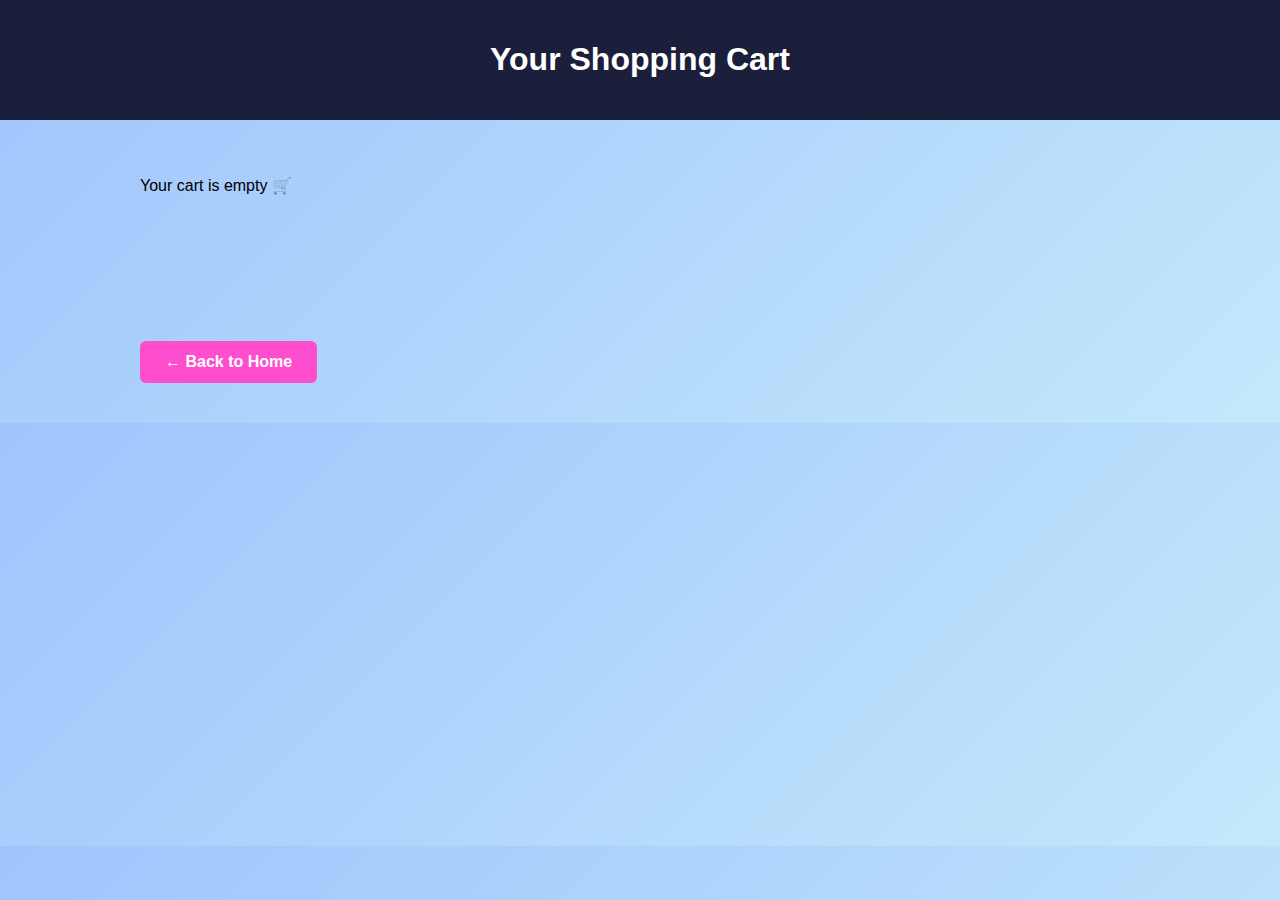
<file: cart.html>
<!DOCTYPE html>
<html lang="en">
<head>
  <meta charset="UTF-8" />
  <meta name="viewport" content="width=device-width, initial-scale=1.0" />
  <title>Your Cart | Moad Store</title>
  <style>
    body{margin:0;font-family:Arial;background:linear-gradient(135deg,#a1c4fd,#c2e9fb)}
    header{background:#1b1f3b;color:#fff;padding:20px;text-align:center}
    .container{max-width:1000px;margin:auto;padding:40px}
    .item{background:#fff;border-radius:10px;padding:20px;margin-bottom:15px;display:flex;justify-content:space-between;align-items:center}
    .total{font-size:22px;font-weight:bold;margin-top:20px}
    a.button{display:inline-block;margin-top:30px;padding:12px 25px;background:#ff4ecd;color:#fff;text-decoration:none;border-radius:6px;font-weight:bold}
  </style>
</head>

<body>

<header>
  <h1>Your Shopping Cart</h1>
</header>

<div class="container" id="cartItems"></div>

<div class="container">
  <div class="total" id="total"></div>
  <a href="style.html" class="button">← Back to Home</a>
</div>

<script>
  const cart = JSON.parse(localStorage.getItem('cart')) || [];
  const box = document.getElementById('cartItems');
  const totalBox = document.getElementById('total');
  let sum = 0;

  if (cart.length === 0) {
    box.innerHTML = "<p>Your cart is empty 🛒</p>";
    totalBox.innerText = "";
  } else {
    cart.forEach(p => {
      const price = Number(p.price) || 0;
      sum += price;

      box.innerHTML += `
        <div class="item">
          <span>${p.name}</span>
          <strong>$${price.toFixed(2)}</strong>
        </div>
      `;
    });

    totalBox.innerText = 'Total: $' + sum.toFixed(2);
  }
</script>

</body>
</html>
</file>
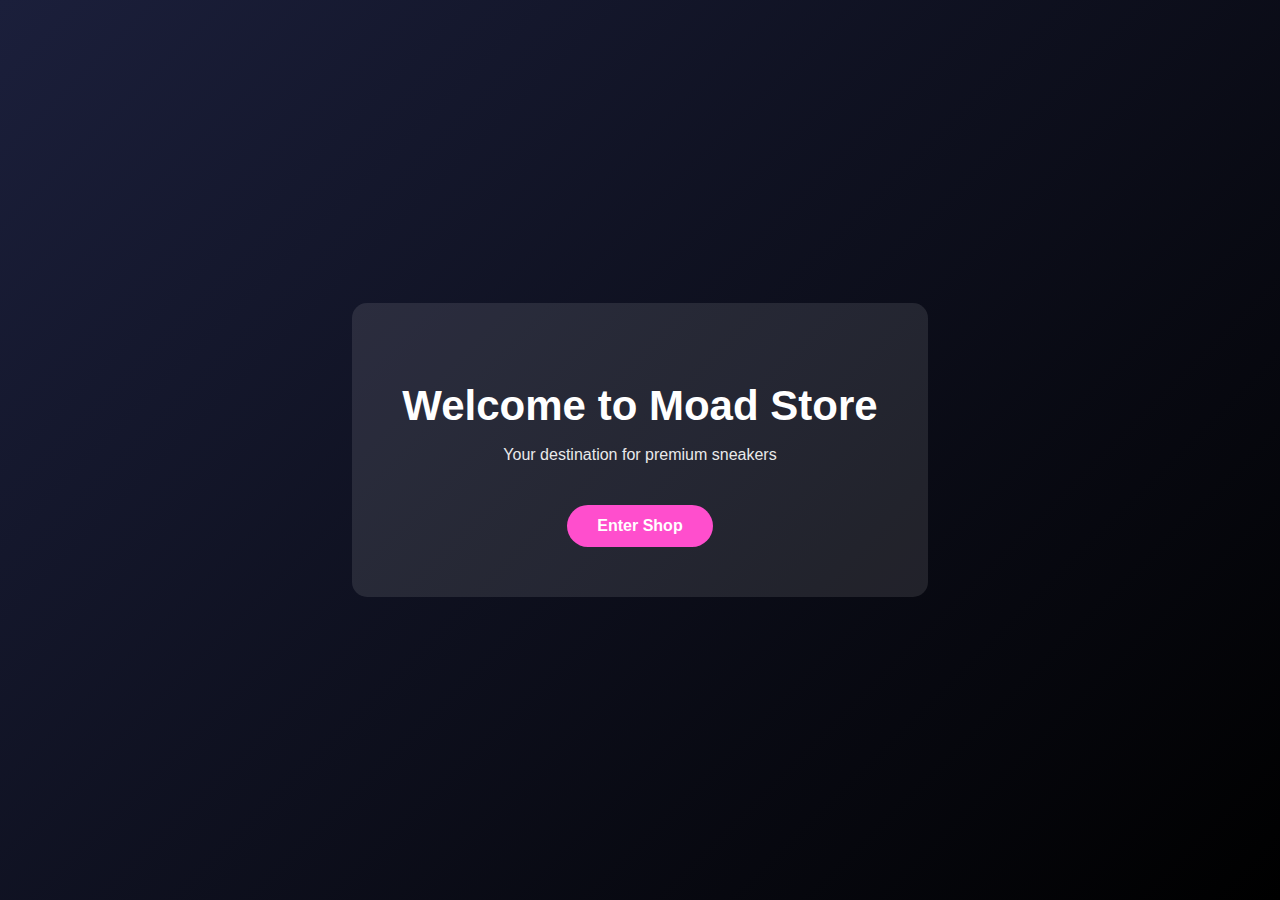
<file: home.html>
<!DOCTYPE html>
<html lang="en">
<head>
<meta charset="UTF-8" />
<meta name="viewport" content="width=device-width, initial-scale=1.0" />
<title>Moad Store | Home</title>
<style>
body {
margin: 0; font-family: Arial, Helvetica, sans-serif;
min-height: 100vh; display: flex; align-items: center; justify-content: center;
background: linear-gradient(135deg,#1b1f3b,#000);
color: #fff; text-align: center;
}
.box {
background: rgba(255,255,255,0.1);
padding: 50px; border-radius: 15px;
}
h1 { font-size: 42px; margin-bottom: 10px; }
p { opacity: 0.9; }
a {
display: inline-block; margin-top: 25px;
padding: 12px 30px; border-radius: 30px;
background: #ff4ecd; color: #fff; text-decoration: none; font-weight: bold;
}
a:hover { background: #fff; color: #ff4ecd; }
</style>
</head>
<body>
<div class="box">
<h1>Welcome to Moad Store</h1>
<p>Your destination for premium sneakers</p>
<a href="style.html">Enter Shop</a>
</div>
</body>
</html>
</file>
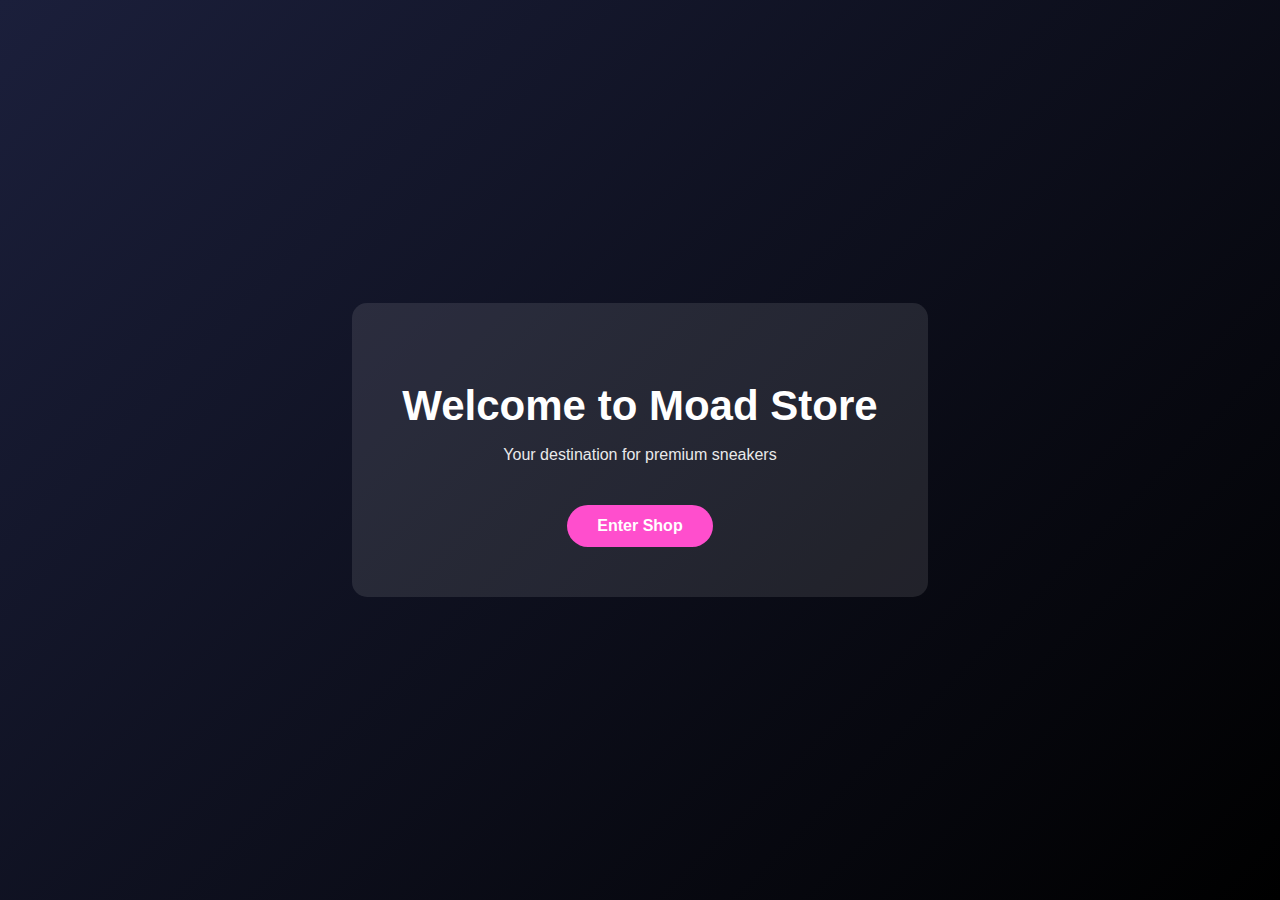
<file: index1.html>
<!DOCTYPE html>
<html lang="en">
<head>
<meta charset="UTF-8" />
<meta name="viewport" content="width=device-width, initial-scale=1.0" />
<title>Moad Store | Home</title>
<style>
body {
margin: 0; font-family: Arial, Helvetica, sans-serif;
min-height: 100vh; display: flex; align-items: center; justify-content: center;
background: linear-gradient(135deg,#1b1f3b,#000);
color: #fff; text-align: center;
}
.box {
background: rgba(255,255,255,0.1);
padding: 50px; border-radius: 15px;
}
h1 { font-size: 42px; margin-bottom: 10px; }
p { opacity: 0.9; }
a {
display: inline-block; margin-top: 25px;
padding: 12px 30px; border-radius: 30px;
background: #ff4ecd; color: #fff; text-decoration: none; font-weight: bold;
}
a:hover { background: #fff; color: #ff4ecd; }
</style>
</head>
<body>
<div class="box">
<h1>Welcome to Moad Store</h1>
<p>Your destination for premium sneakers</p>
<a href="style.html">Enter Shop</a>
</div>
</body>
</html>
</file>
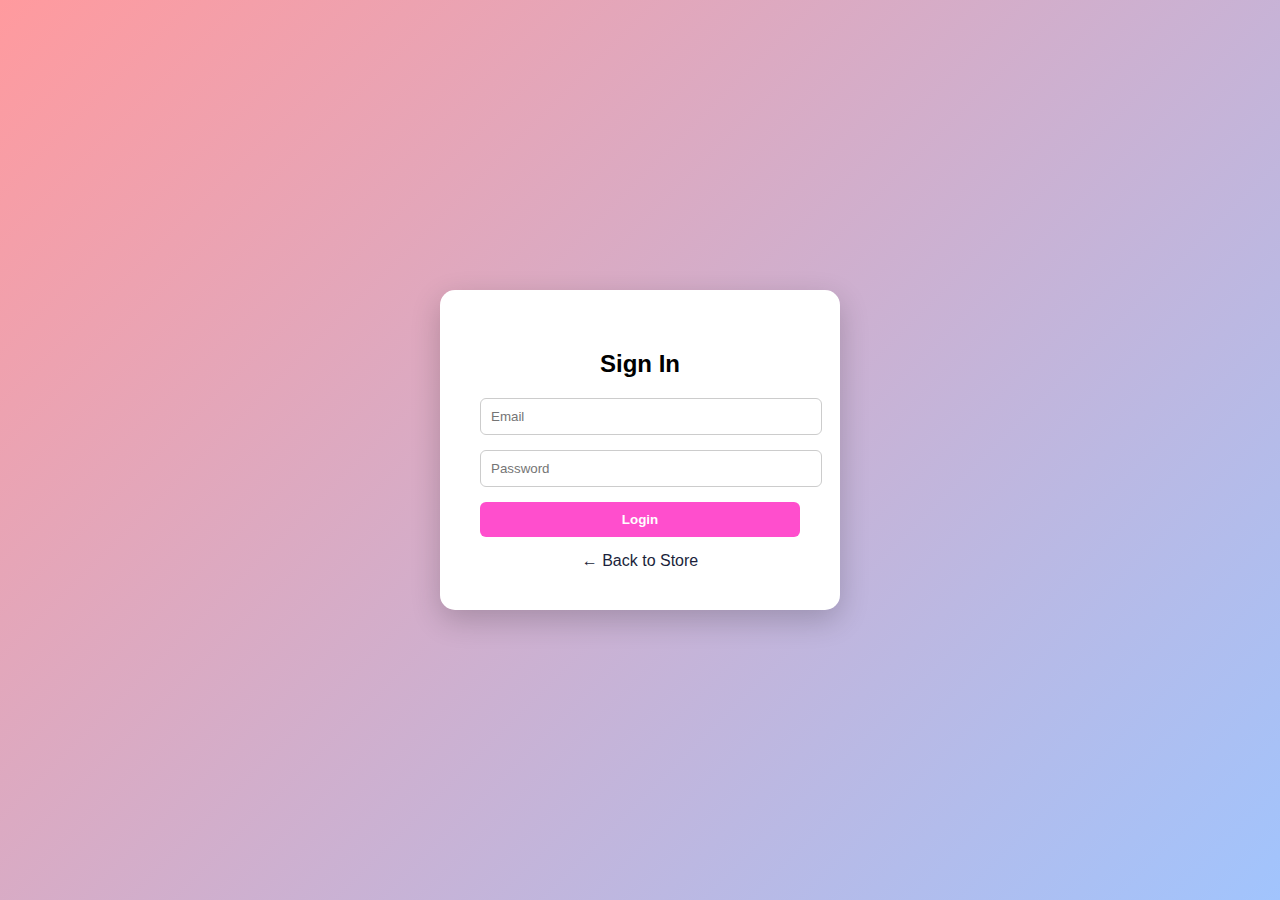
<file: login.html>
<!DOCTYPE html>
<html lang="en">
<head>
  <meta charset="UTF-8" />
  <meta name="viewport" content="width=device-width, initial-scale=1.0" />
  <title>Sign In | Moad Store</title>
  <style>
    body{margin:0;font-family:Arial;background:linear-gradient(135deg,#ff9a9e,#a1c4fd);display:flex;justify-content:center;align-items:center;height:100vh}
    .box{background:#fff;padding:40px;border-radius:15px;width:320px;box-shadow:0 10px 30px rgba(0,0,0,.2)}
    h2{text-align:center;margin-bottom:20px}
    input{width:100%;padding:10px;margin-bottom:15px;border-radius:6px;border:1px solid #ccc}
    button{width:100%;padding:10px;border:none;background:#ff4ecd;color:#fff;border-radius:6px;font-weight:bold}
    a{display:block;text-align:center;margin-top:15px;color:#1b1f3b;text-decoration:none}
  </style>
</head>
<body>
  <div class="box">
    <h2>Sign In</h2>
    <input type="email" placeholder="Email" />
    <input type="password" placeholder="Password" />
    <button>Login</button>
    <a href="style.html">← Back to Store</a>
  </div>
</body>
</html>
</file>
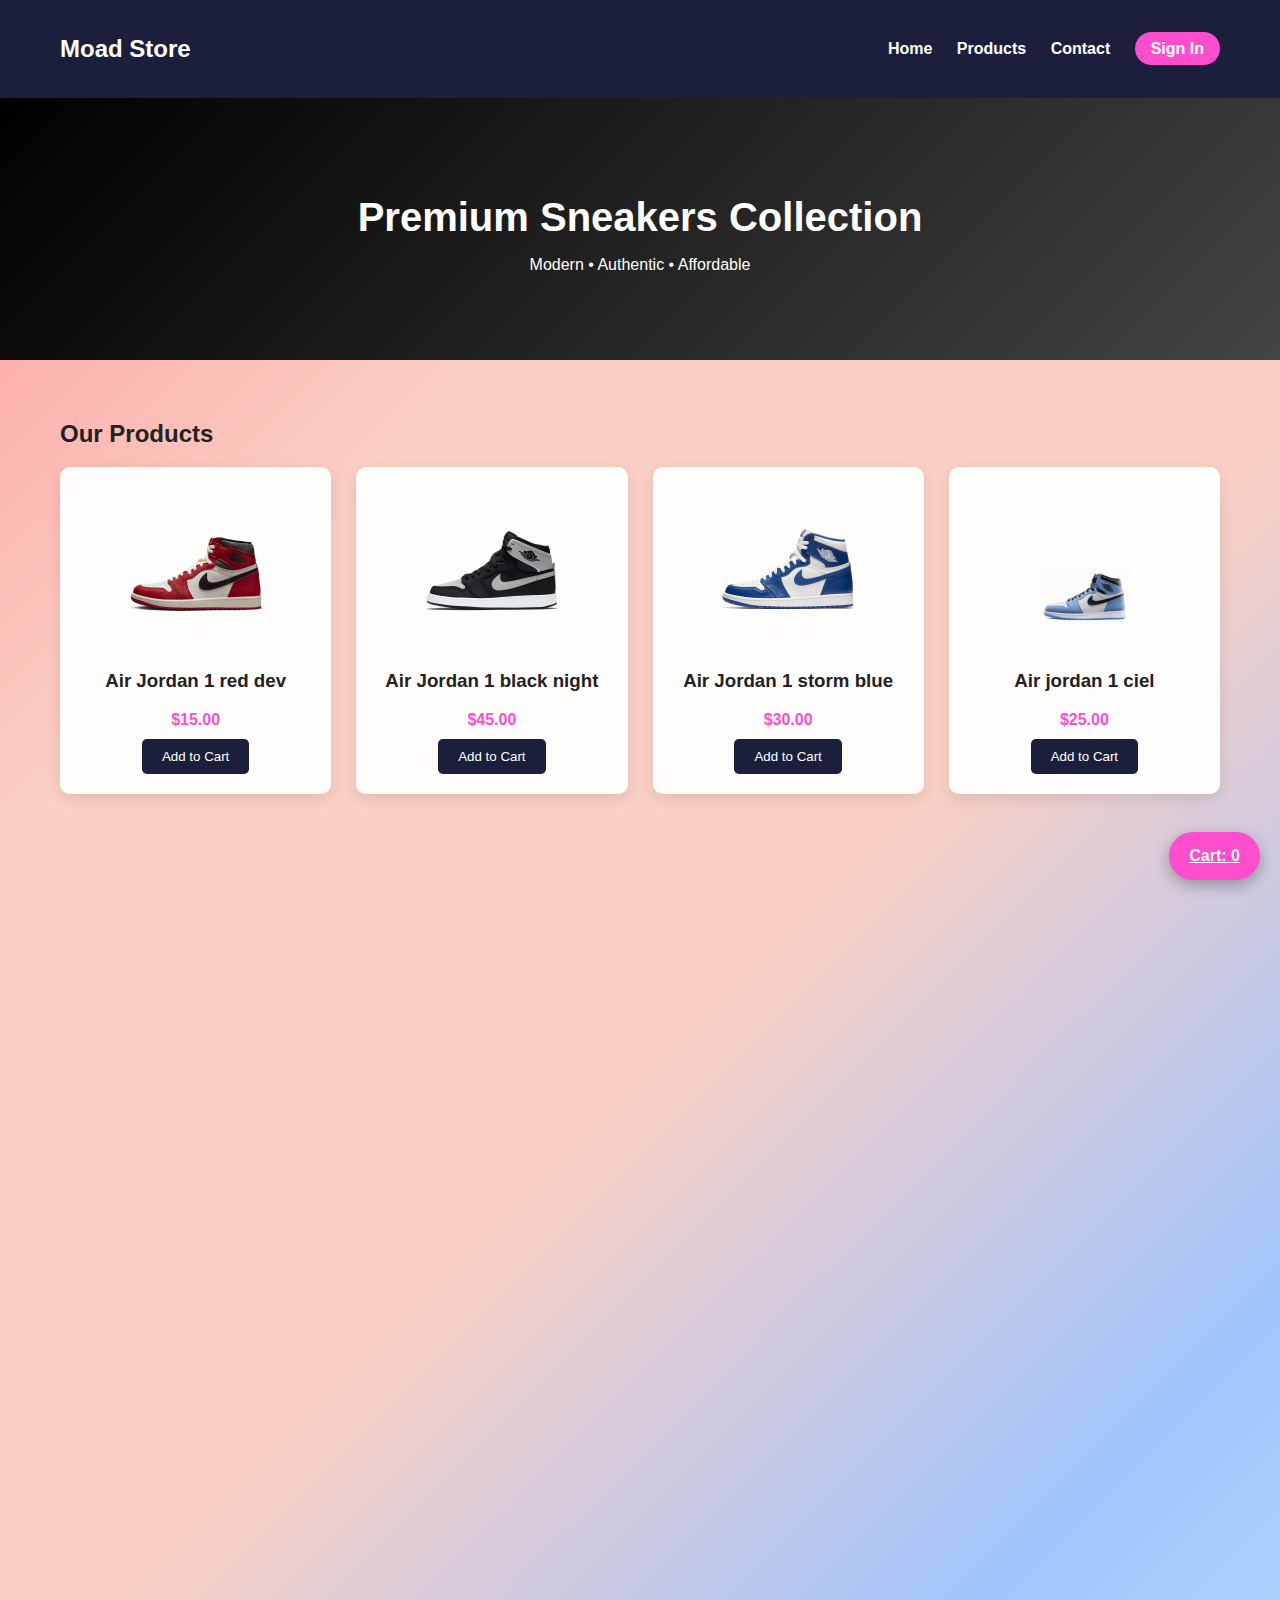
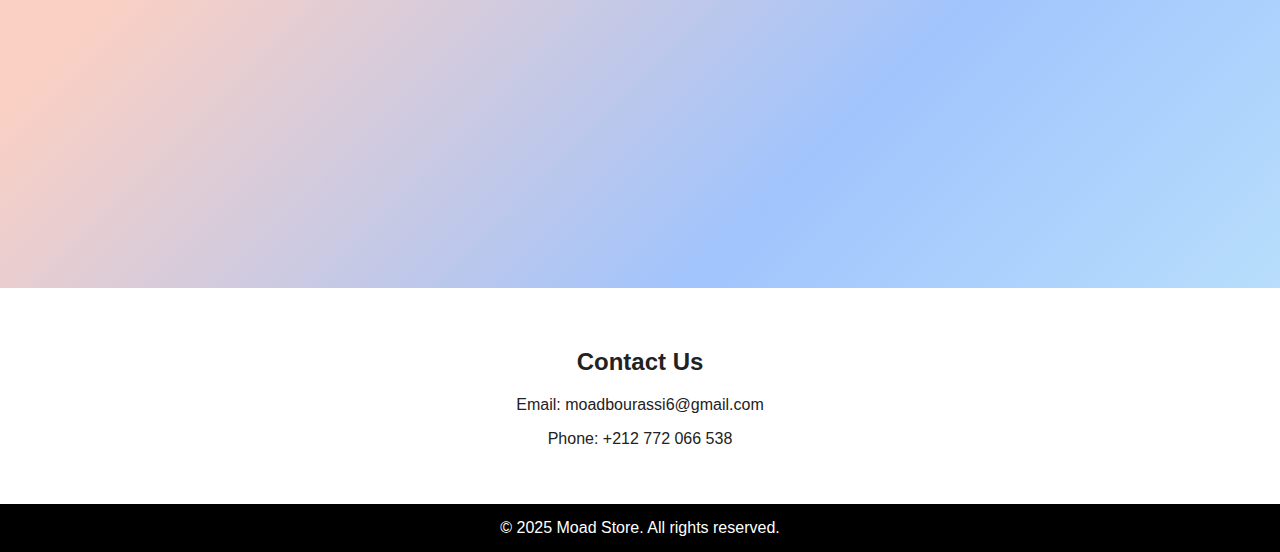
<file: style.html>
<!DOCTYPE html>
<html lang="en">
  <head>
    <meta charset="UTF-8" />
    <meta name="viewport" content="width=device-width, initial-scale=1.0" />
    <title>Moad Store | Professional Mini Shop</title>
    <style>
      :root {
        --main: #1b1f3b;
        --accent: #ff4ecd;
        --bg: linear-gradient(
          135deg,
          #ff9a9e,
          #fad0c4,
          #fad0c4,
          #a1c4fd,
          #c2e9fb
        );
        --card: rgba(255, 255, 255, 0.95);
      }
      * {
        box-sizing: border-box;
        font-family: Arial, Helvetica, sans-serif;
      }
      body {
        margin: 0;
        background: var(--bg);
        color: #222;
        min-height: 100vh;
      }

      /* NAVBAR */
      header {
        background: var(--main);
        color: #fff;
        position: sticky;
        top: 0;
        z-index: 1000;
      }
      nav {
        max-width: 1200px;
        margin: auto;
        display: flex;
        justify-content: space-between;
        align-items: center;
        padding: 15px 20px;
      }
      nav a {
        color: #fff;
        margin-left: 20px;
        text-decoration: none;
        font-weight: bold;
      }
      nav a:hover {
        color: var(--accent);
      }

      /* HERO */
      .hero {
        text-align: center;
        padding: 70px 20px;
        background: linear-gradient(135deg, #000, #444);
        color: #fff;
      }
      .hero h1 {
        font-size: 40px;
        margin-bottom: 10px;
      }

      /* PRODUCTS */
      .container {
        max-width: 1200px;
        margin: auto;
        padding: 40px 20px;
      }
      .products {
        display: grid;
        grid-template-columns: repeat(auto-fit, minmax(250px, 1fr));
        gap: 25px;
      }
      .card {
        background: var(--card);
        border-radius: 10px;
        padding: 20px;
        text-align: center;
        box-shadow: 0 5px 15px rgba(0, 0, 0, 0.1);
        transition: transform 0.3s, box-shadow 0.3s;
        opacity: 0;
        transform: translateY(40px);
      }
      .card.show {
        opacity: 1;
        transform: translateY(0);
      }
      .card:hover {
        transform: translateY(-8px);
        box-shadow: 0 10px 25px rgba(0, 0, 0, 0.15);
      }
      .card img {
        max-width: 100%;
        height: 160px;
        object-fit: contain;
      }
      .price {
        color: var(--accent);
        font-weight: bold;
        margin: 10px 0;
      }
      button {
        background: var(--main);
        color: #fff;
        border: none;
        padding: 10px 20px;
        border-radius: 5px;
        cursor: pointer;
      }
      button:hover {
        background: var(--accent);
      }

      /* CART */
      .cart {
        position: fixed;
        right: 20px;
        bottom: 20px;
        background: var(--accent);
        color: #fff;
        padding: 15px 20px;
        border-radius: 50px;
        box-shadow: 0 5px 15px rgba(0, 0, 0, 0.3);
        font-weight: bold;
      }

      /* CONTACT */
      .contact {
        background: #fff;
        padding: 40px;
        text-align: center;
      }

      footer {
        background: #000;
        color: #fff;
        text-align: center;
        padding: 15px;
      }
    </style>
  </head>
  <body>
    <header>
      <nav>
        <h2>Moad Store</h2>
        <div>
          <a href="home.html">Home</a>
          <a href="#products">Products</a>
          <a href="#contact">Contact</a>
          <a
            href="login.html"
            style="padding: 8px 16px; background: #ff4ecd; border-radius: 20px"
            >Sign In</a
          >
        </div>
      </nav>
    </header>

    <section class="hero" id="home">
      <h1>Premium Sneakers Collection</h1>
      <p>Modern • Authentic • Affordable</p>
    </section>

    <section class="container" id="products">
      <h2>Our Products</h2>
      <div class="products">
        <div class="card">
          <img src="test-project\sneaker1.avif" alt=""/>

          <h3>Air Jordan 1 red dev</h3>
          <div class="price">$15.00</div>
          <button onclick="addToCart()">Add to Cart</button>
        </div>
        <div class="card">
          <img src="test-project\sneaker2.avif" alt=""/>
          <h3>Air Jordan 1 black night</h3>
          <div class="price">$45.00</div>
          <button onclick="addToCart()">Add to Cart</button>
        </div>
        <div class="card">
          <img src="test-project\sneaker3.avif" alt=""/>
          <h3>Air Jordan 1 storm blue</h3>
          <div class="price">$30.00</div>
          <button onclick="addToCart()">Add to Cart</button>
        </div>
        <div class="card">
          <img src="test-project\sneaker4.avif"/>
          <h3>Air jordan 1 ciel</h3>
          <div class="price">$25.00</div>
          <button onclick="addToCart()">Add to Cart</button>
        </div>
        <div class="card">
          <img src="test-project\sneaker5.avif" alt=""/>
          <h3>Air jordan 5 cam</h3>
          <div class="price">$60.00</div>
          <button onclick="addToCart()">Add to Cart</button>
        </div>
        <div class="card">
          <img src="test-project\sneaker16.avif" alt=""/>
          <h3>Air jordan 4 jungle</h3>
          <div class="price">$28.00</div>
          <button onclick="addToCart()">Add to Cart</button>
        </div>

        <div class="card">
          <img src="test-project\sneaker6.avif"/>
          <h3>Air jordan blood</h3>
          <div class="price">$40.00</div>
          <button onclick="addToCart()">Add to Cart</button>
        </div>
        <div class="card">
          <img src="test-project\sneaker7.avif"/>
          <h3>Air jordan 4 evo</h3>
          <div class="price">$55.00</div>
          <button onclick="addToCart()">Add to Cart</button>
        </div>
        <div class="card">
          <img src="test-project\sneaker8.avif"/>
          <h3>Air jordan 11 white</h3>
          <div class="price">$70.00</div>
          <button onclick="addToCart()">Add to Cart</button>
        </div>
        <div class="card">
          <img src="test-project\sneaker9.avif"/>
          <h3>Air jordan 11 blue</h3>
          <div class="price">$35.00</div>
          <button onclick="addToCart()">Add to Cart</button>
        </div>
        <div class="card">
          <img src="test-project\sneaker10.avif"/>
          <h3>Air jordan 11 red</h3>
          <div class="price">$22.00</div>
          <button onclick="addToCart()">Add to Cart</button>
        </div>
        <div class="card">
          <img src="test-project\sneaker11.avif"/>
          <h3>Air jordan 1 trav</h3>
          <div class="price">$18.00</div>
          <button onclick="addToCart()">Add to Cart</button>
        </div>
        <div class="card">
          <img src="test-project\sneaker12.avif"/>
          <h3>Air jordan 4 black</h3>
          <div class="price">$20.00</div>
          <button onclick="addToCart()">Add to Cart</button>
        </div>
        <div class="card">
          <img src="test-project\sneaker13.avif" />
          <h3>Air jordan 4 prad</h3>
          <div class="price">$32.00</div>
          <button onclick="addToCart()">Add to Cart</button>
        </div>
        <div class="card">
          <img src="test-project\sneaker14.avif"/>
          <h3>Nike Air force</h3>
          <div class="price">$48.00</div>
          <button onclick="addToCart()">Add to Cart</button>
        </div>
        <div class="card">
          <img src="test-project\sneaker15.avif"/>
          <h3>Nike air Max 90</h3>
          <div class="price">$65.00</div>
          <button onclick="addToCart()">Add to Cart</button>
        </div>
      </div>
    </section>

    <section class="contact" id="contact">
      <h2>Contact Us</h2>
      <p>Email: moadbourassi6@gmail.com</p>
      <p>Phone: +212 772 066 538</p>
    </section>

    <footer>© 2025 Moad Store. All rights reserved.</footer>

    <a href="cart.html" class="cart" id="cart">Cart: 0</a>

    <script>
      let count = 0;
      function addToCart() {
        count++;
        document.getElementById("cart").innerText = "Cart: " + count;
      }

      // Scroll animation
      const cards = document.querySelectorAll(".card");
      const observer = new IntersectionObserver(
        (entries) => {
          entries.forEach((e) => {
            if (e.isIntersecting) {
              e.target.classList.add("show");
            }
          });
        },
        { threshold: 0.2 }
      );

      cards.forEach((card) => observer.observe(card));
    </script>
  </body>
</html>
</file>
